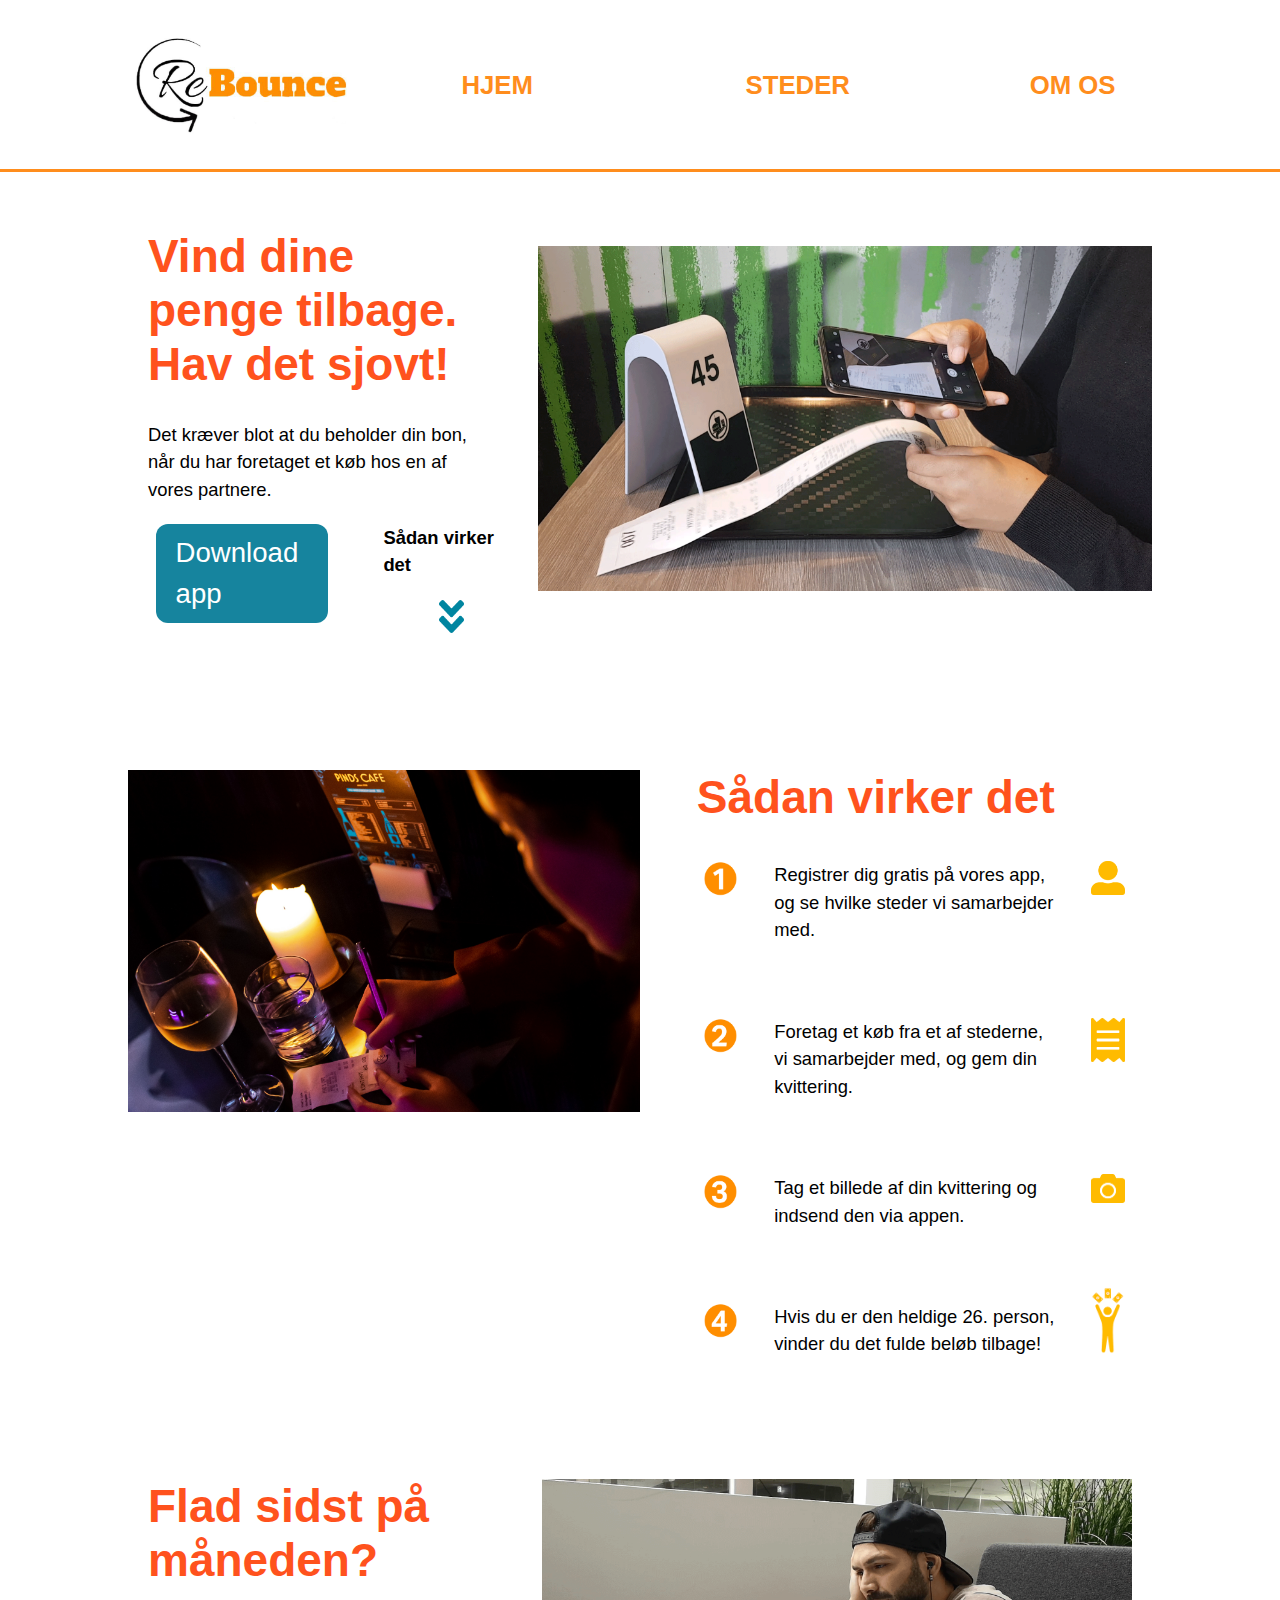
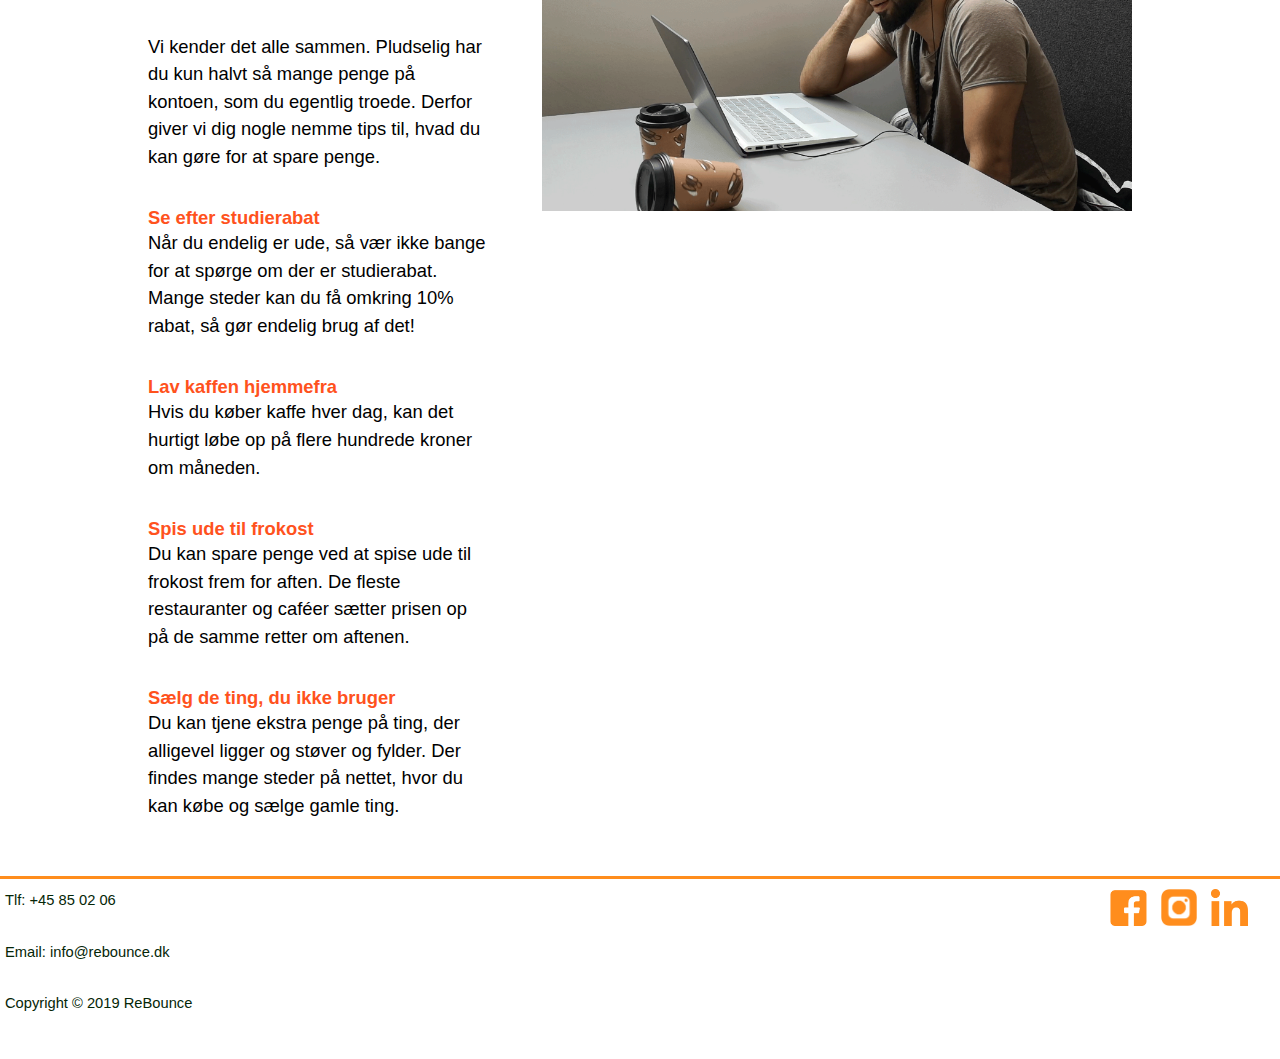
<file: eksamenskode/index.html>
<!DOCTYPE html>
<html lang="da">
<!--Language set to English. Change to da for Danish if needed-->

<head>
    <meta charset="UTF-8">
    <!--This ensures that the browser can read special signs and characters like the Danish letters æ, ø, å -->
    <meta name="viewport" content="width=device-width, minimum-scale=1.0">
    <!--This helps avoid that a site displays differently with different screen resolutions -->
    <title>ReBounce - Velkommen</title>
    <!--This title will be the heading on google search and on the tab in the browser. Can contain up to 70 characters-->
    <meta name="description" content="ReBounce er en banebrydende nystartet virksomhed, som beskæftiger sig med Cash Back konceptet, som ikke er set i Danmark før">
    <!-- this is for search engne optimization - fill in description of the page content. This will usually be the text shown under the heading in a search. Can contain up to 155 characters-->
    <link rel="stylesheet" href="css/style.css">
    <!--This is a link to the stylesheet. Any rule written in the stylesheet will be used for this page -->
    <link href="//db.onlinewebfonts.com/c/4337eeb93213c64896f2df77962a405e?family=AktivGroteskW01-Regular" rel="stylesheet">
    <link href="//db.onlinewebfonts.com/c/7616ca3c88797a238b74acd9bfce2222?family=AktivGroteskW01-Bold" rel="stylesheet">
</head>

<body>

    <header>
        <div id="logo-burger">
            <a id="logo" href="index.html"><img src="images/rebouncelogo.jpg" alt="logo"></a>
            <label for="toggle">&#9776;</label>
        </div>
        <nav>
            <input type="checkbox" id="toggle" class="hidden">
            <ul id="main-nav">
                <li><a href="index.html">HJEM</a></li>
                <li><a href="steder.html">STEDER</a></li>
                <li><a href="omos.html">OM OS</a></li>
            </ul>
        </nav>
    </header>
    <main>

            <section id="container1">
              <img src="images/cinema.gif" alt="venner" id="bon" class="billeder-index">
            
            <section id="tekst-1">
            <h1 class="h1-top-forside"> Vind dine penge tilbage. <br> Hav det sjovt! </h1>
                <p id="intro-tekst">
                    Det kræver blot at du beholder din bon, når du har foretaget et køb hos en af vores partnere.
                </p>
            
            
            <section id="container2">
                <p id="download">Download app</p>
                <div id="howItWorks">
                    
                        <p>Sådan virker det</p>
                    <img id="double-arrows" src="images/double-arrows.png">
                    
                </div>
            </section>
            </section>  
            </section>

            <div id="container3">
                <img src="images/bonbillede.jpg" alt="bonbillede" class="billeder-index" id="bonbillede">
            
            <div id="tekst2">
                <h1>
                Sådan virker det
            </h1>

            <section class="steps">
                <div class="trin">
                    <img class="steps-tal" src="images/step-1.png">
                    <p>Registrer dig gratis på vores app, og se hvilke steder vi samarbejder med.</p>
                    <img class="steps-ikoner" src="images/user-alt-solid.png">
                </div>

                <div class="trin">
                    <img class="steps-tal" src="images/step-2.png">
                    <p>Foretag et køb fra et af stederne, vi samarbejder med, og gem din kvittering.</p>
                    <img class="steps-ikoner" src="images/receipt-solid.png">
                </div>

                <div id="trin-3" class="trin">
                    <img class="steps-tal" src="images/step-3.png">
                    <p>Tag et billede af din kvittering og indsend den via appen.</p>
                    <img class="steps-ikoner" src="images/camera-solid.png">
                </div>

                <div class="trin">
                    <img class="steps-tal" src="images/step-4.png">
                    <p>Hvis du er den heldige 26. person, vinder du det fulde beløb tilbage! </p>
                    <img id="win-ikon" class="steps-ikoner" src="images/win-ikon.png" </div>
                    </section>
            </div>
            </div>
            
        <div id="container4">
            <img src="images/student-video.gif" id="ruslan-cinema" class="billeder-index" alt="En frustreret studerende.">
                    <section class="flad">
                       <h1> Flad sidst på måneden?</h1>
                        <p>Vi kender det alle sammen. Pludselig har du kun halvt så mange penge på kontoen, som du egentlig troede. Derfor giver vi dig nogle nemme tips til, hvad du kan gøre for at spare penge.
                        </p>

                        <h2>Se efter studierabat</h2>
                        <p>Når du endelig er ude, så vær ikke bange for at spørge om der er studierabat. Mange steder kan du få omkring 10% rabat, så gør endelig brug af det!</p>

                        <h2>Lav kaffen hjemmefra</h2>
                        <p>Hvis du køber kaffe hver dag, kan det hurtigt løbe op på flere hundrede kroner om måneden. </p>

                        <h2>Spis ude til frokost</h2>
                        <p>Du kan spare penge ved at spise ude til frokost frem for aften. De fleste restauranter og caféer sætter prisen op på de samme retter om aftenen.</p>

                        <h2>Sælg de ting, du ikke bruger</h2>
                        <p>Du kan tjene ekstra penge på ting, der alligevel ligger og støver og fylder. Der findes mange steder på nettet, hvor du kan købe og sælge gamle ting. </p>
                    </section>
        </div>
             

    </main>
    <footer>

        <div class="footer">
            <p> Tlf: +45 85 02 06</p>

            <p> Email: info@rebounce.dk</p>

            <p> Copyright © 2019 ReBounce</p>

        </div>


        <div class="billeder">
            <a href="https://www.facebook.com/rebouncedanmark/"><img src="images/facebook.jpg" alt="facebook"></a>

            <a href="https://www.instagram.com/rebouncedanmark/"><img src="images/insta.jpg" alt="instagram"></a>


            <a href="https://www.linkedin.com/company/rebounce/"><img src="images/linkedin.jpg" alt="linkedin"></a>

        </div>
    </footer>
    <script src="mitjs.js">
    </script>
</body>

</html>
</file>
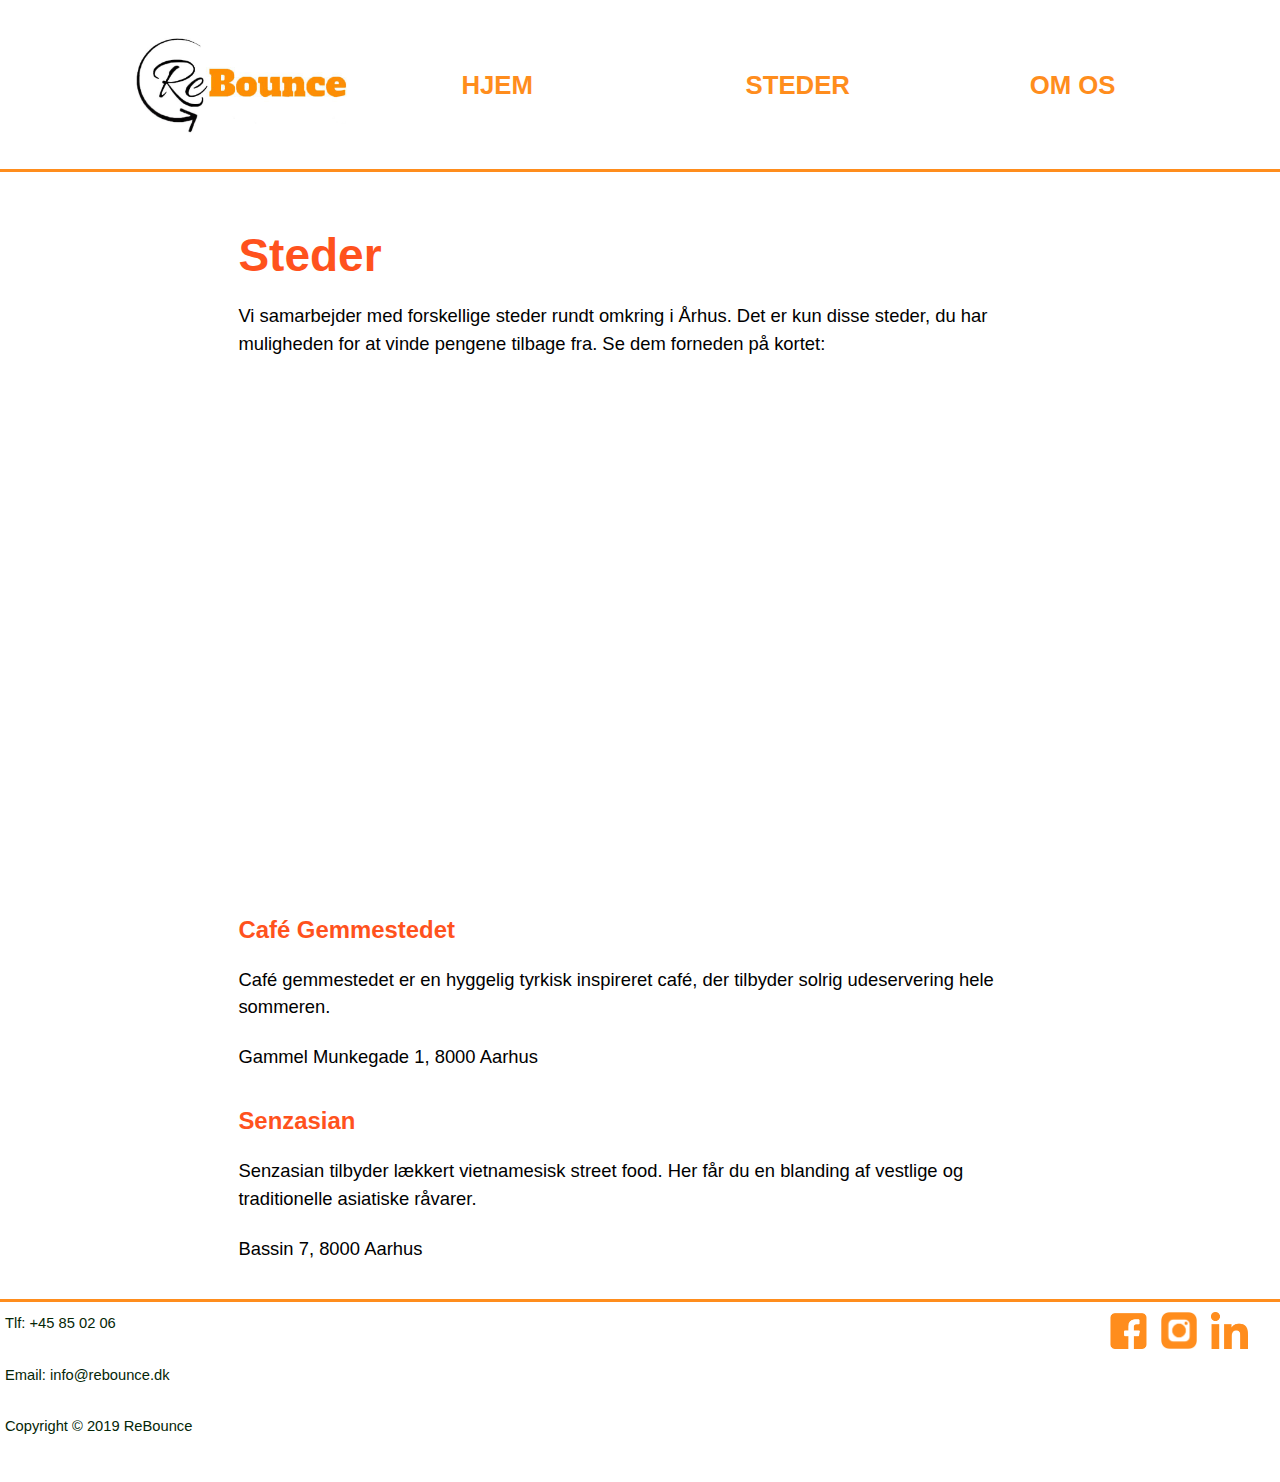
<file: eksamenskode/steder.html>
<!DOCTYPE html>
<html lang="da">
<!--Language set to English. Change to da for Danish if needed-->

<head>
    <meta charset="UTF-8">
    <!--This ensures that the browser can read special signs and characters like the Danish letters æ, ø, å -->
    <meta name="viewport" content="width=device-width, minimum-scale=1.0">
    <!--This helps avoid that a site displays differently with different screen resolutions -->
    <title>Steder</title>
    <!--This title will be the heading on google search and on the tab in the browser. Can contain up to 70 characters-->
    <meta name="description" content="ReBounce er en banebrydende nystartet virksomhed, som beskæftiger sig med Cash Back konceptet, som ikke er set i Danmark før">
    <!-- this is for search engne optimization - fill in description of the page content. This will usually be the text shown under the heading in a search. Can contain up to 155 characters-->
    <link rel="stylesheet" href="css/style.css">
    <!--This is a link to the stylesheet. Any rule written in the stylesheet will be used for this page -->
    <link href="//db.onlinewebfonts.com/c/4337eeb93213c64896f2df77962a405e?family=AktivGroteskW01-Regular" rel="stylesheet">
    <link href="//db.onlinewebfonts.com/c/7616ca3c88797a238b74acd9bfce2222?family=AktivGroteskW01-Bold" rel="stylesheet">
</head>

<body id="steder">

    <header>
        <div id="logo-burger">
            <a id="logo" href="index.html"><img src="images/rebouncelogo.jpg" alt="logo"></a>
            <label for="toggle">&#9776;</label>
        </div>
        <nav>
            <input type="checkbox" id="toggle" class="hidden">
            <ul id="main-nav">
                <li><a href="index.html">HJEM</a></li>
                <li><a href="steder.html">STEDER</a></li>
                <li><a href="omos.html">OM OS</a></li>
            </ul>
        </nav>
    </header>
    <main>

        <article class="steder">
            <h1> Steder </h1>


            <section class="stedertekst">
                <p> Vi samarbejder med forskellige steder rundt omkring i Århus. Det er kun disse steder, du har muligheden for at vinde pengene tilbage fra. Se dem forneden på kortet:</p>
            </section>

            <iframe src="https://www.google.com/maps/d/embed?mid=1JoEzgVnvjusXoppfD8c5Wt41gCNEOXcH"></iframe>

            <section class="gemmestedet">
                <h2 id="cafe-gemmestedet"> Café Gemmestedet</h2>
                <br>
                <p class="cafe-tekst"> Café gemmestedet er en hyggelig tyrkisk inspireret café, der tilbyder solrig udeservering hele sommeren.
                </p>
                <br>
                <p>
                    Gammel Munkegade 1, 8000 Aarhus

                </p>
            </section>

            <section class="senzasian">
                <h2> Senzasian </h2>
                <br>
                <p class="cafe-tekst"> Senzasian tilbyder lækkert vietnamesisk street food. Her får du en blanding af vestlige og traditionelle asiatiske råvarer.
                </p>
                <br>
                <p>
                    Bassin 7, 8000 Aarhus

                </p>
            </section>



        </article>
    </main>

    <footer>

        <div class="footer">
            <p> Tlf: +45 85 02 06</p>

            <p> Email: info@rebounce.dk</p>

            <p> Copyright © 2019 ReBounce</p>

        </div>


        <div class="billeder">
            <a href="https://www.facebook.com/rebouncedanmark/"><img src="images/facebook.jpg" alt="facebook"></a>
            <a href="https://www.instagram.com/rebouncedanmark/"><img src="images/insta.jpg" alt="instagram"></a>

            <a href="https://www.linkedin.com/company/rebounce/"><img src="images/linkedin.jpg" alt="linkedin"></a>

        </div>
    </footer>
</body>

</html>
</file>
<file: eksamenskode/css/style.css>
* {
    padding: 0;
    border: 0;
    margin: 0;
    box-sizing: border-box;
    font-family: 'AktivGroteskW01-Regular','Helvetica';
}

html {
    width:100%,
}


header {
    display: block;
    width: 100%;
    padding: 10px;
    top: 0;
    background-color: white;
    font-family: 'AktivGroteskW01-Bold','Helvetica';
    border-bottom: solid 3px #ff8d1d;
}
#main-nav li{
    white-space: nowrap;
}

header a {
    color: #ff8d1d;
     font-family: 'AktivGroteskW01-Bold','Helvetica';
    font-weight: bold;
    padding: 1em;
}

/*Main*/

h1 {
    justify-content: center;
    font-size: 3.5em;
    color: #ff521d;
    padding: 10px;
    margin: 10px;
    font-family: 'AktivGroteskW01-Bold','Helvetica';
    
}

h2 {
    color: #ff521d;
    font-size: 1em;
    font-family: 'AktivGroteskW01-Bold','Helvetica';
}

p {
    margin-bottom: 2em;
}

body {
    color: black;
    background-color: white;
}

#logo-burger {
    display: flex;
    align-items: center;
    color: #ff8d1d;
}


#logo {
    display: flex;
    flex-direction: column;
}

#logo,
#main-nav a {
    text-decoration: none;

}

#main-nav {
    display: flex;
    margin-right: .5em;
    list-style: none;

}

#main-nav a {
    display: block;
    margin-left: 1em;
    font-size: 1.4em;
    line-height: 1.4em;
}

#main-nav a:hover {
    color: black;
}

.active {
    color: black;
}

.hidden {
    display:none;
}

p {
    line-height: 1.5em;
}


/* HJEM*/

#bon {
    width: 100%;
    
}

#bonbillede {
    width: 100%;
}

#ruslan-cinema {
    width:100%;
}

#container4 {
    margin: 20px;
}

/*Det kræver blot at...*/
#intro-tekst {
    margin: 20px;

}

/*sådan virker det*/

.steps {
    margin: 27px;
}

.steps-ikoner {
    width:10%;
}

.steps-tal {
    width:10%;
}

.trin {
    display:flex;
    align-items: flex-start;
    padding-bottom: 2em;
}

.trin p {
    margin-left: 2em;
    margin-right: 2em;
}

#win-ikon {
    margin-top: -4%;
}

/*download app og pil ned*/
#double-arrows {
    width: 12%;
}

#container2 {
    margin-left: 1.5em;
    display: flex;
    align-items: flex-start;
    cursor: pointer;
}

#download {
    background-color: #16849e;
    color:#fff;
    width:50%;
    font-size: 2em;
    padding-left: 0.3em;
    padding-top: 0.3em;
    padding-bottom: 0.3em;
    border-radius: 12px;
}

#howItWorks {
    width: 50%;
}

#howItWorks p {
    font-weight: bold;
    padding-left: 3em;
}

#howItWorks img {
    margin-left: 6em;
    margin-top: -30px;
}

#howItWorks a{
    text-decoration: none;
    color: #000;
}



/* STEDER*/

.cafe-tekst {
    margin-bottom: 0;
}

#steder h2 {
    font-size: 1.3em;
}

iframe {
    width:100%;
    height: 480px;
    margin-bottom: 2em;
}

.steder h1{
    margin-left:0;
    padding-left:0;
    margin-top: 1em;
}

.steder {
    margin-left: 20px;
    margin-right: 20px;
}




/* OM OS*/

#omosbillede {
    width: 100%;

}

.omostekst {
    margin: 20px;
    margin-left: 0;
}

.omostekst h1 {
    margin-left: 0;
    padding-left: 0;
}

#diplom {
    width:100%;
}

.team {
    margin: 20px;
    display: flex;
    align-items: flex-start;
    margin-top: 3em;
    
}

.team img {
    width:25%;
}

.navn {
    font-weight: bold;
}

.info {
    margin-left: 1em;
    margin-top: 1em;
}



/*FOOTER*/
footer {
    background-color: white;
    color: #052607;
    font-size: 0.75em;
    padding-top: 10px;
    position: relative;
    width: 100%;
    display: flex;
    justify-content: space-between;
    bottom: 0;
    border-top: solid 3px #ff8d1d;
}

.billeder img {
    width: 31%;
    padding-right: 10px;
     padding-right: 10px;
    
}

.billeder {
    width: 30%;
    padding-right: 10px;
     padding-right: 10px;
}

footer div {
    margin: 0px 10px 15px 5px;
}


/*MEDIA QUERY MOBILE */

@media all and (max-width: 599px) {

    /*HEADER NAV*/
    header {
        display: block;
    }

    #logo img {
        width: 35%;
    }

    #logo-burger {
        justify-content: space-between;
        align-items: center;
    }

    #logo-burger label {
        font-size: 2em;
        cursor: pointer;
    }

    #toggle:checked + #main-nav {
        display: block;
    }

    #main-nav {
        display: none;
    }

    #main-nav li:last-of-type {
        border-bottom: none;
    }

       #main-nav li {
        text-align: center;
        border-top: 1px solid rgba(255, 255, 255, 0.3);
        border-bottom: 1px solid rgba(0, 0, 0, 0.1);
    }

}




/*MEDIA QUERY TABLET AND ABOVE*/

@media all and (min-width: 600px) {

    /*HEADER NAV*/
    header {
        display: flex;
        justify-content: space-between;
        align-items: center;
        
    }

    #logo-burger {
        margin: 0;
    }

    #logo {
        margin-top: 5px;

    }

     #logo img {
        margin-left: 4em;
        width: 11em;
    }
    
    #main-nav {
        justify-content: space-between;
        width: 100%;
        margin: 8px;
    }

    #main-nav a {
        margin: 10px;
    }

    .hidden {
        display: none;
    }
/*This removes the burger menu icon*/
    label {
        display: none;
    }
        
    
    /*FOOTER*/
    
    footer{
        font-size: 0.8em;
    }
    
    .billeder {
        width: 200px;
        height: auto;
    }
    
    /*FORSIDE*/
    
    #download {
        width: 38%;
    }
    
    #double-arrows {
        width: 7%;
    }
    
    .steps-ikoner {
        width: 8%;
    }
    
    .steps-tal {
        width: 8%;
    }
    
    #tekst2 {
        margin-left: 7em;
        margin-right: 7em;
    }
    
    #tekst-1, .flad, .omostekst, #tekst6, .steder {
        margin-left: 7em;
        margin-right: 7em;
    }
    
    .flad h1{
        margin-left: 0;
        padding-left: 0;
    }
    
}

/*MEDIA QUERY LAPTOP AND ABOVE*/

@media all and (min-width: 1024px) {

    main {
        margin-left: 10%;
        margin-right: 10%;
    }
    
    h1 {
        font-size: 2.5em;
    }
    
    
    /*HEADER*/
    header {
        display: flex;
        justify-content: space-between;
        align-items: center;
        
    }
    
    #logo img {
        margin-left: 20%;
        width: 12em;
    }
    
    body {
        font-size: 1.15em;
    }
    
     #logo {
         display: block;
         margin-left: 60px;
         
       
    }
    
    #main-nav {
        margin-right: 20em;
    }

    #main-nav a {
        margin: 10px;
    }
    
    #main-nav li{
        width: 45%;
    }

    
    .footer {
    flex-direction: row;
    }
    
    .billeder {
        width: 160px;
        height: auto;
    }
    
    /*FORSIDE*/
    
    /*første sektion forside: billede + tekst*/
    #bon, #bonbillede, #ruslan-cinema {
        width: 50%;
    }
    
    #container1 {
        display: flex;
        flex-direction: row-reverse;
        align-items: flex-start;
        margin-top: 2em;
    }
    
    #tekst-1 {
        width:40%;
        margin:0;
        margin-right: 2em;
    }
    
    #bon{
        margin-top: 2em;
        width: 60%;
    }
    
    #download {
        font-size: 1.5em;
        padding-left: 20px;
        width:50%;
    }
    
    #double-arrows {
        width: 15%;
    }
    
    /*anden sektion forside: billede + tekst*/
    
    #container3 {
        display: flex;
        align-items: flex-start;
        margin-top: 5em;
    }
    
    #container3 h1{
        margin-top:0;
        padding-top:0;
    }
    
    .steps-ikoner{
        width: 8%;
    }
    
    #tekst2 {
        margin:0;
        margin-left: 2em;
    }
    
    /*tredje sektion forside: billede + tekst*/
    
    
    .flad h1 {
        padding: 0;
        margin: 0;
        margin-bottom: 1em;
    }
    
    .flad {
        width: 40%;
        margin-right: 3em;
        margin-left: 0;
    }
    
    #container4 {
        display: flex;
        align-items: flex-start;
        flex-direction: row-reverse;
    }
    
    #ruslan-cinema {
        width: 60%;
    }
    
    /*OM OS*/
    
    /*Første sektion om os - billede + tekst*/
    
    #container5 {
        display: flex;
        align-items: flex-start;
        flex-direction: row-reverse;
        margin-top: 5em;
    }
    
    #omosbillede {
        width:50%;
    }
    
    .omostekst h1 {
        margin-left: 0;
        padding-top: 0;
        margin-top: 0;
        padding-left: 0;
        top:0;
    }
    
    .omostekst {
        margin-right: 3em;
    }
    
    /*Anden sektion om os - billede + tekst*/
    
    #diplom {
        width:50%;
    }
    
    #container6 {
        display: flex;
        align-items: flex-start;
        flex-direction: row;
        margin-top: 5em;
    }
    
    .team {
        margin-left: 0;
    }
    
    #tekst6 {
        margin-left: 3em;
        margin-right: 0;
    }
    
    /*STEDER*/
    
    .steder {
       margin-left: 6em;
        margin-right: 6em;
    }
}
</file>
